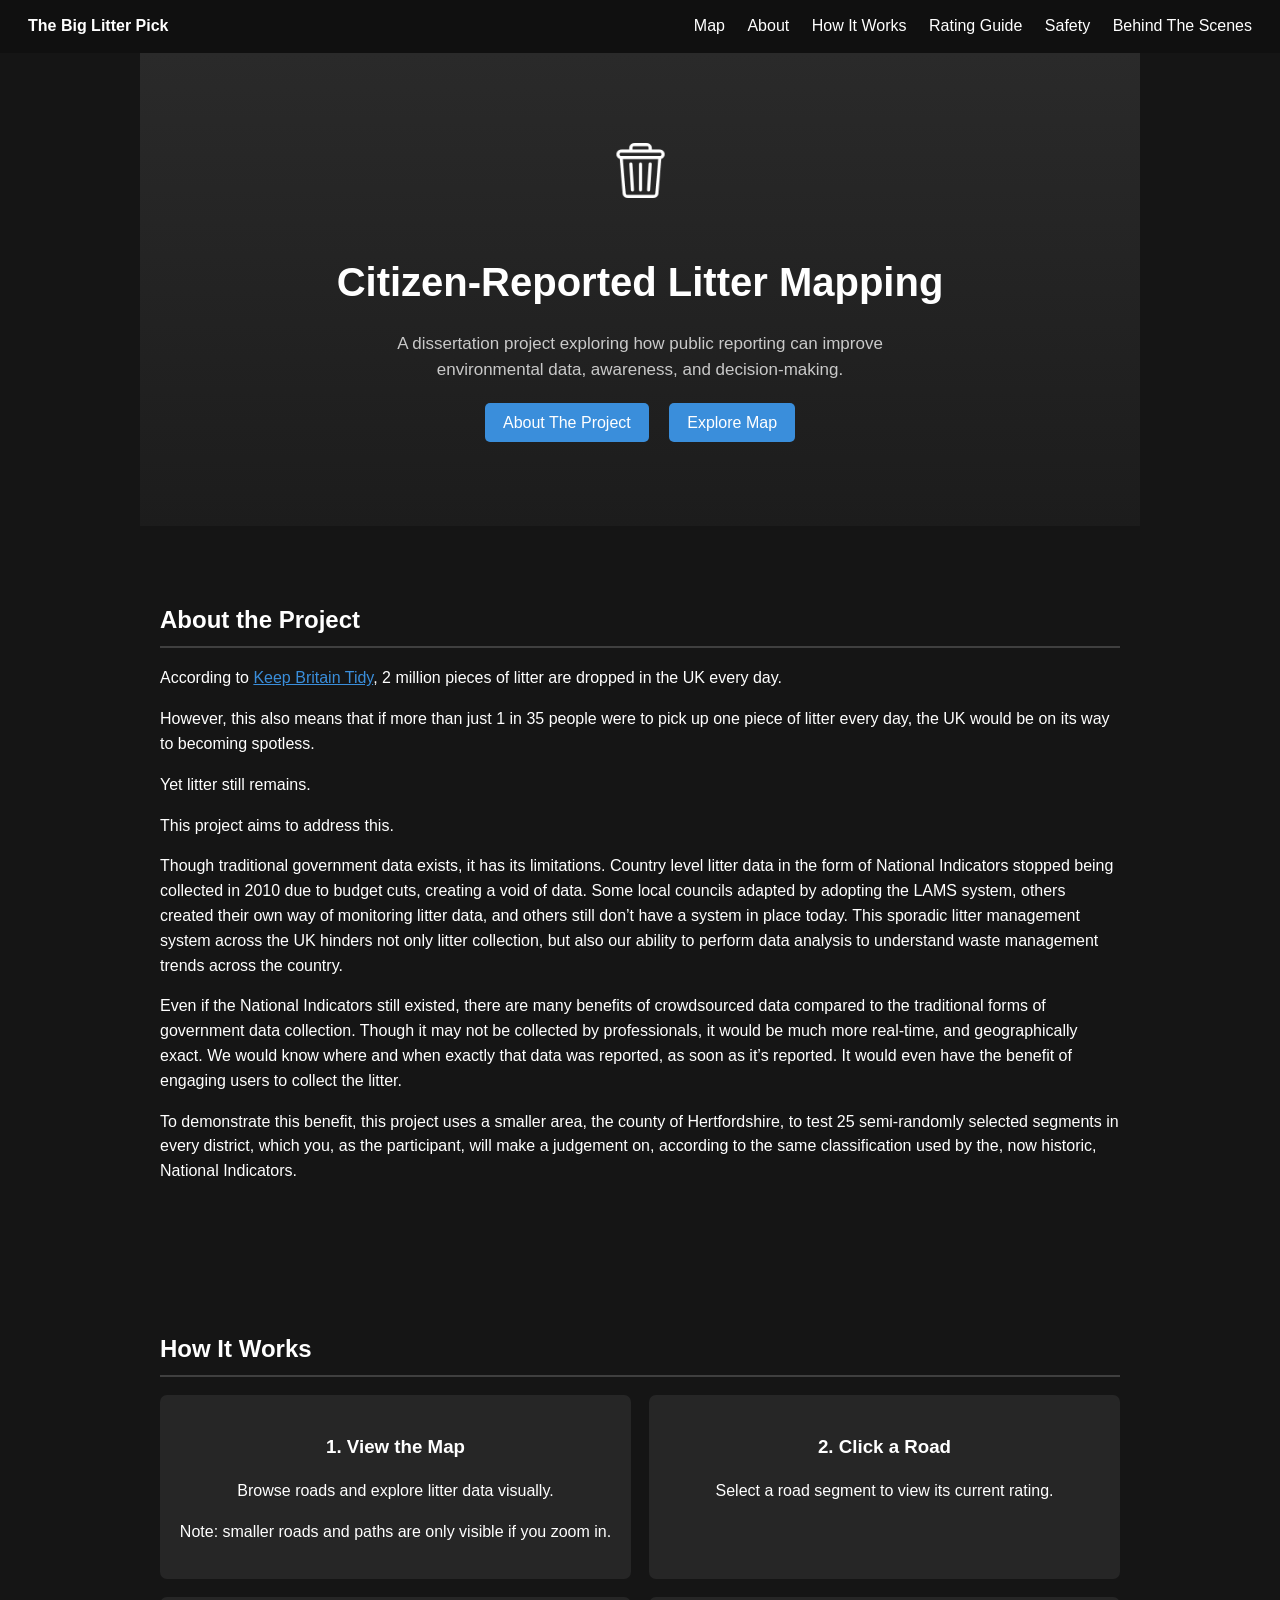
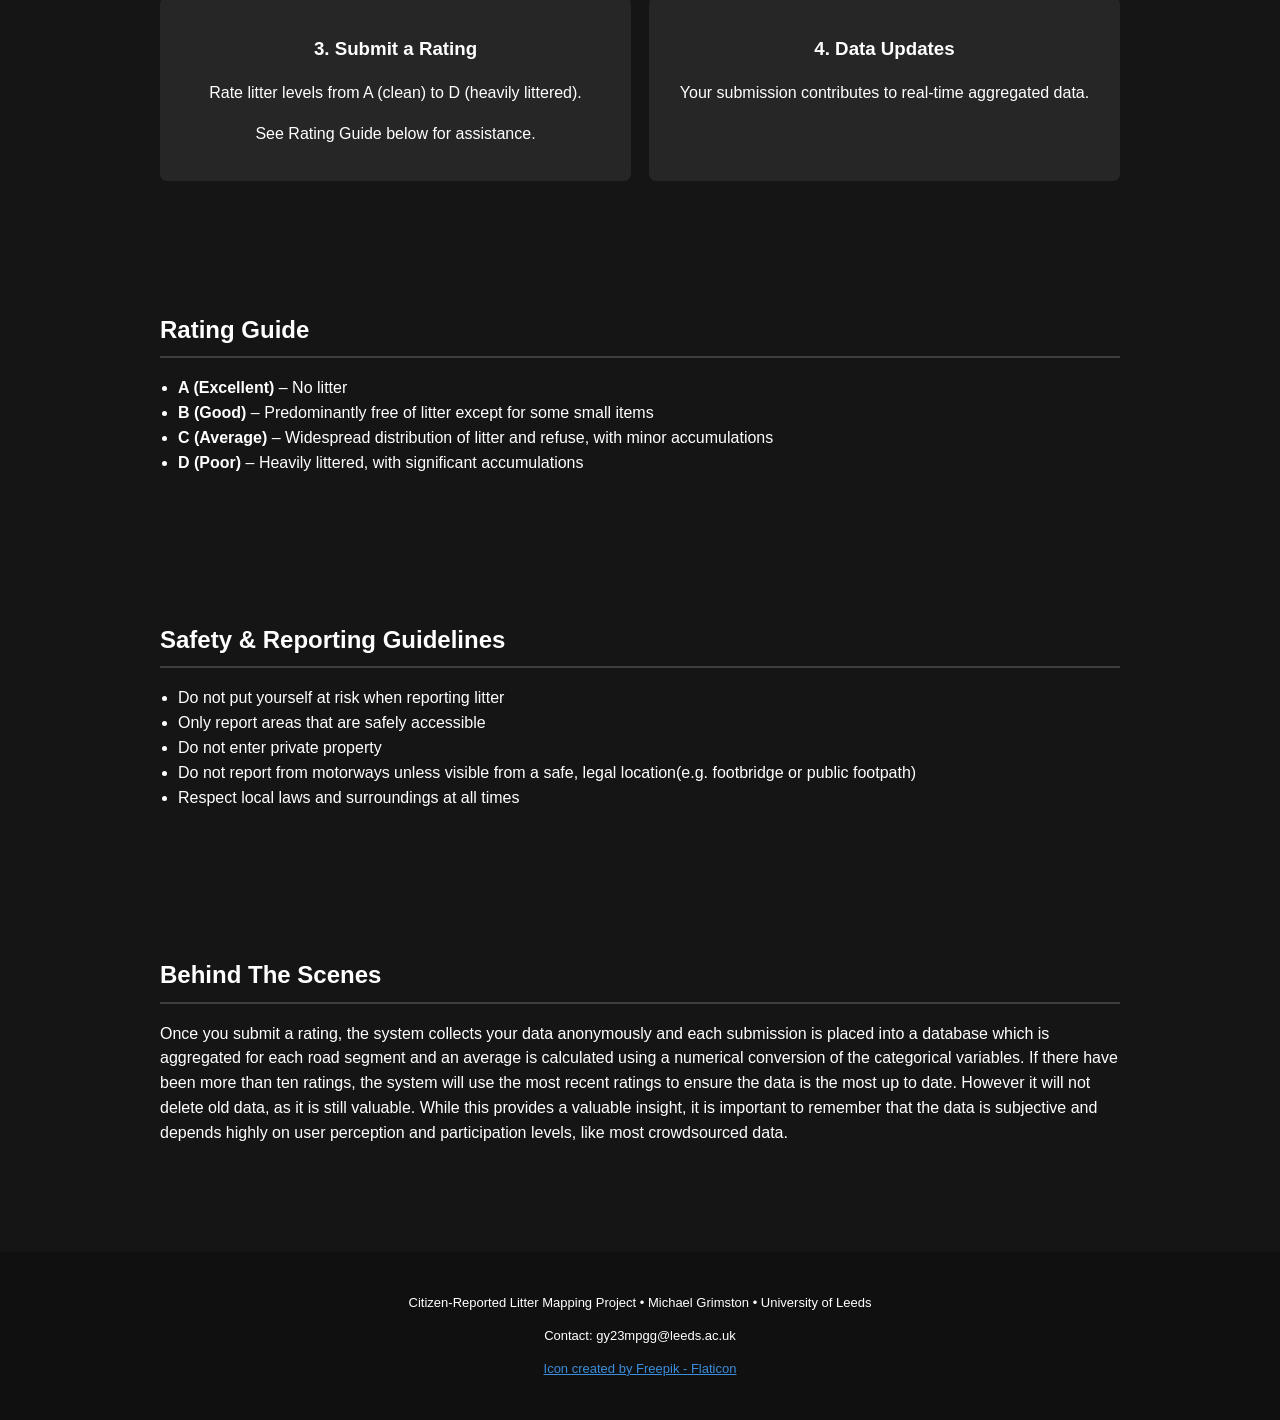
<file: thebiglitterpick/index.html>
<!DOCTYPE html>
<html lang="en">
<head>
	<!-- Title -->
	<title>The Big Litter Pick</title>
	<!-- Set Time Zone -->
	<meta charset="UTF-8">
	<!-- Ensure page scales correctly for mobile devices -->
	<meta name="viewport" content="width=device-width, initial-scale=1.0">
	<!-- Custom CSS -->
	<link rel="stylesheet" href="style.css">
</head>

<body>
<!-- Navigation Bar -->
<nav>
	<div>
		<strong>The Big Litter Pick</strong>
	</div>
	<div>
		<a href="roads/roads.html">Map</a>
		<a href="#about">About</a>
		<a href="#how">How It Works</a>
		<a href="#rating">Rating Guide</a>
		<a href="#safety">Safety</a>
		<a href="#bts">Behind The Scenes</a>
	</div>
</nav>
<!-- Introduction -->
<section class="intro">
	<img src="bin.png" class="intro-icon">
	<h1>Citizen-Reported Litter Mapping</h1>
	<p>A dissertation project exploring how public reporting can improve environmental data, awareness, and decision-making.</p>
	<a href="#about" class="btn">About The Project</a>
	<a href="roads/roads.html" class="btn">Explore Map</a>
</section>
<!-- About -->
<section id="about">
	<h2>About the Project</h2>
	<p>According to <a href="https://www.keepbritaintidy.org/litter-issue-and-why-it-matters" target="_blank">Keep Britain Tidy</a>, 2 million pieces of litter are dropped in the UK every day.</p>
	<p>However, this also means that if more than just 1 in 35 people were to pick up one piece of litter every day, the UK would be on its way to becoming spotless.</p>
	<p>Yet litter still remains.</p>
	<p>This project aims to address this.</p>
	<p>Though traditional government data exists, it has its limitations. Country level litter data in the form of National Indicators stopped being collected in 2010 due to budget cuts, creating a void of data. Some local councils adapted by adopting the LAMS system, others created their own way of monitoring litter data, and others still don’t have a system in place today. This sporadic litter management system across the UK hinders not only litter collection, but also our ability to perform data analysis to understand waste management trends across the country.</p>
	<p>Even if the National Indicators still existed, there are many benefits of crowdsourced data compared to the traditional forms of government data collection. Though it may not be collected by professionals, it would be much more real-time, and geographically exact. We would know where and when exactly that data was reported, as soon as it’s reported. It would even have the benefit of engaging users to collect the litter.</p>
	<p>To demonstrate this benefit, this project uses a smaller area, the county of Hertfordshire, to test 25 semi-randomly selected segments in every district, which you, as the participant, will make a judgement on, according to the same classification used by the, now historic, National Indicators.</p>
</section>
<!-- How It Works -->
<section id="how">
	<h2>How It Works</h2>
	<div class="grid">
		<div class="card">
			<h3>1. View the Map</h3>
			<p>Browse roads and explore litter data visually.</p>
			<p>Note: smaller roads and paths are only visible if you zoom in.</p>
		</div>
		<div class="card">
			<h3>2. Click a Road</h3>
			<p>Select a road segment to view its current rating.</p>
		</div>
		<div class="card">
			<h3>3. Submit a Rating</h3>
			<p>Rate litter levels from A (clean) to D (heavily littered).</p>
			<p>See Rating Guide below for assistance. </p>
		</div>
		<div class="card">
			<h3>4. Data Updates</h3>
			<p>Your submission contributes to real-time aggregated data.</p>
		</div>
	</div>
</section>
<!-- Rating Guide -->
<section id="rating">
	<h2>Rating Guide</h2>
	<ul>
		<li><strong>A (Excellent)</strong> – No litter</li>
		<li><strong>B (Good)</strong> – Predominantly free of litter except for some small items</li>
		<li><strong>C (Average)</strong> – Widespread distribution of litter and refuse, with minor accumulations</li>
		<li><strong>D (Poor)</strong> – Heavily littered, with significant accumulations</li>
	</ul>
</section>
<!-- Safety -->
<section id="safety">
	<h2>Safety & Reporting Guidelines</h2>
	<ul>
		<li>Do not put yourself at risk when reporting litter</li>
		<li>Only report areas that are safely accessible</li>
		<li>Do not enter private property</li>
		<li>Do not report from motorways unless visible from a safe, legal location(e.g. footbridge or public footpath)</li>
		<li>Respect local laws and surroundings at all times</li>
	</ul>
</section>
<!-- Impact -->
<section id="bts">
	<h2>Behind The Scenes</h2>
	<p>Once you submit a rating, the system collects your data anonymously and each submission is placed into a database which is aggregated for each road segment and an average is calculated using a numerical conversion of the categorical variables. If there have been more than ten ratings, the system will use the most recent ratings to ensure the data is the most up to date. However it will not delete old data, as it is still valuable. While this provides a valuable insight, it is important to remember that the data is subjective and depends highly on user perception and participation levels, like most crowdsourced data.</p>
</section>
<!-- Footer -->
<footer>
	<p>Citizen-Reported Litter Mapping Project • Michael Grimston • University of Leeds</p>
	<p>Contact: gy23mpgg@leeds.ac.uk</p>
	<p><a href="https://www.flaticon.com/free-icons/trash" title="trash icons">Icon created by Freepik - Flaticon</a></p>
</footer>
</body>

</html>
</file>
<file: thebiglitterpick/style.css>
/* GLOBAL PAGE SETTINGS */
body {
	margin: 0;
	font-family: Arial, Helvetica, sans-serif;
	background: #151515;
	color: white;
	line-height: 1.55;
}

/* NAVIGATION BAR */
nav {
	display: flex;
	justify-content: space-between;
	padding: 14px 28px;
	background: #101010;
	position: sticky;
	top: 0;
}

/* NAVIGATION BAR LINKS */
nav a {
	color: white;
	margin-left: 18px;
	text-decoration: none;
}

/* INTRO SECTION */
.intro {
	text-align: center;
	padding: 90px 20px;
	background: linear-gradient(to bottom, #2a2a2a, #1c1c1c);
}

/* INTRO TITLE */
.intro h1 {
	font-size: 40px;
	margin-bottom: 18px;
}

/* INTRO TEXT */
.intro p {
	max-width: 580px;
	margin: 0 auto 28px;
	font-size: 17px;
	color: #c9c9c9;
}

/* INTRO - ICON */
.intro-icon {
	width: 55px;
	margin-bottom: 12px;}

/* BUTTONS */
.btn {
	padding: 11px 18px;
	margin: 8px;
	border: none;
	border-radius: 5px;
	cursor: pointer;
	text-decoration: none;
	color: white;
	background: #3a8edb;
}

/* BUTTON HOVER */
.btn:hover {
	background: #2f79bb;
}

/* CONTENT SECTIONS */
section {
	padding: 55px 20px;
	max-width: 960px;
	margin: auto;
}

/* SECTION HEADINGS */
h2 {
	margin-bottom: 18px;
	border-bottom: 2px solid #3f3f3f;
	padding-bottom: 8px;
}

/* GRID */
.grid {
	display: grid;
	grid-template-columns: repeat(2, 1fr);
	gap: 18px;
	text-align: center;
}

/* GRID - CARDS */
.card {
	background: #262626;
	padding: 18px;
	border-radius: 7px;
}

/* LISTS */
ul {
	padding-left: 18px;
}

/* LINKS */
a {
	color: #3a8edb;
}

/* FOOTER */
footer {
	text-align: center;
	padding: 28px;
	background: #101010;
	margin-top: 35px;
	font-size: 13px;
}
</file>
